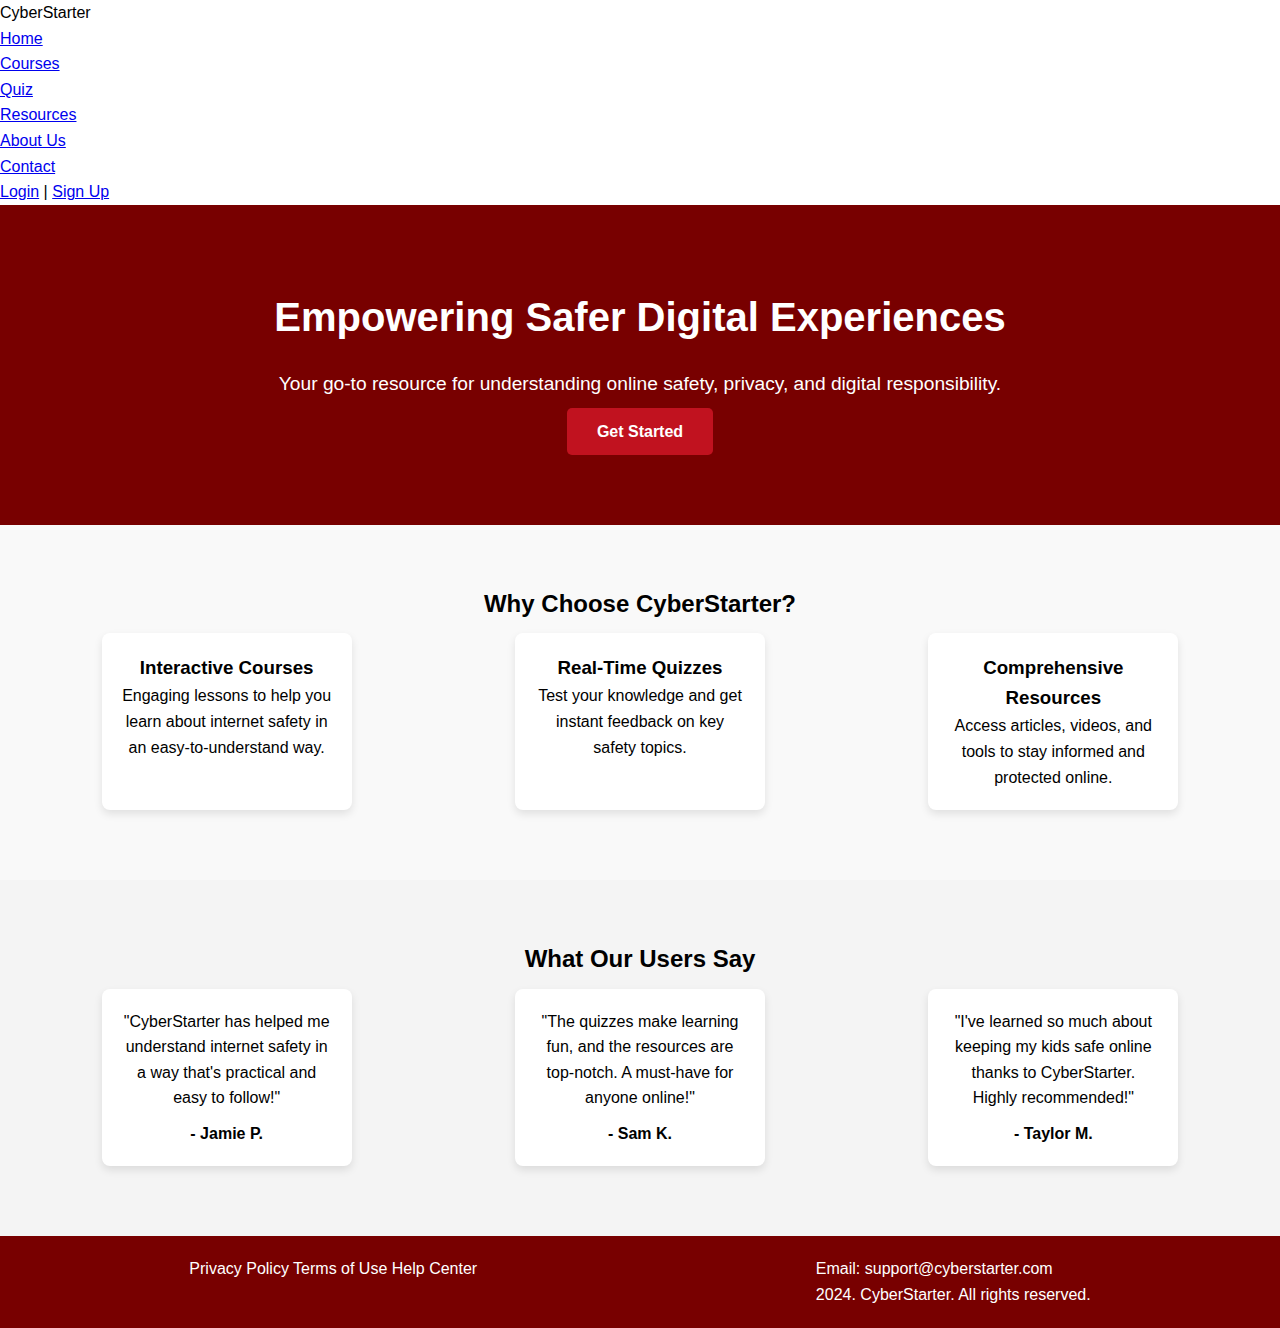
<file: Cyber-starter/landing-page.html>
<!DOCTYPE html>
<html lang="en">
<head>
    <meta charset="UTF-8">
    <meta name="viewport" content="width=device-width, initial-scale=1.0">
    <title>CyberStarter - Stay Safe Online</title>
    <link rel="stylesheet" href="landing-page.css">
</head>
<body>
    <!-- Header -->
    <header>
        <div class="logo">CyberStarter</div>
        <nav>
            <ul>
                <li><a href="index.html">Home</a></li>
                <li><a href="Courses.html">Courses</a></li>
                <li><a href="Quiz-layout.html">Quiz</a></li>
                <li><a href="Resources.html">Resources</a></li>
                <li><a href="About-us.html">About Us</a></li>
                <li><a href="Contact.html">Contact</a></li>
            </ul>
        </nav>
        <div class="auth-buttons">
            <a href="login-page.html">Login</a> | <a href="signup-page.html">Sign Up</a>
        </div>
    </header>

    <!-- Hero Section -->
    <section class="hero">
        <h1>Empowering Safer Digital Experiences</h1>
        <p>Your go-to resource for understanding online safety, privacy, and digital responsibility.</p>
        <a href="signup-page.html" class="cta-button">Get Started</a>
    </section>

    <!-- Features Section -->
    <section class="features">
        <h2>Why Choose CyberStarter?</h2>
        <div class="features-container">
            <div class="feature">
                <h3>Interactive Courses</h3>
                <p>Engaging lessons to help you learn about internet safety in an easy-to-understand way.</p>
            </div>
            <div class="feature">
                <h3>Real-Time Quizzes</h3>
                <p>Test your knowledge and get instant feedback on key safety topics.</p>
            </div>
            <div class="feature">
                <h3>Comprehensive Resources</h3>
                <p>Access articles, videos, and tools to stay informed and protected online.</p>
            </div>
        </div>
    </section>

    <!-- Testimonials Section -->
    <section class="testimonials">
        <h2>What Our Users Say</h2>
        <div class="testimonials-container">
            <div class="testimonial">
                <p>"CyberStarter has helped me understand internet safety in a way that's practical and easy to follow!"</p>
                <h4>- Jamie P.</h4>
            </div>
            <div class="testimonial">
                <p>"The quizzes make learning fun, and the resources are top-notch. A must-have for anyone online!"</p>
                <h4>- Sam K.</h4>
            </div>
            <div class="testimonial">
                <p>"I've learned so much about keeping my kids safe online thanks to CyberStarter. Highly recommended!"</p>
                <h4>- Taylor M.</h4>
            </div>
        </div>
    </section>

    <!-- Footer -->
    <footer>
        <div class="footer-content">
            <div class="quick-links">
                <a href="#">Privacy Policy</a>
                <a href="#">Terms of Use</a>
                <a href="#">Help Center</a>
            </div>
            <div class="contact-info">
                <p>Email: support@cyberstarter.com</p>
                <p>2024. CyberStarter. All rights reserved.</p>
            </div>
        </div>
    </footer>
</body>
</html>
</file>
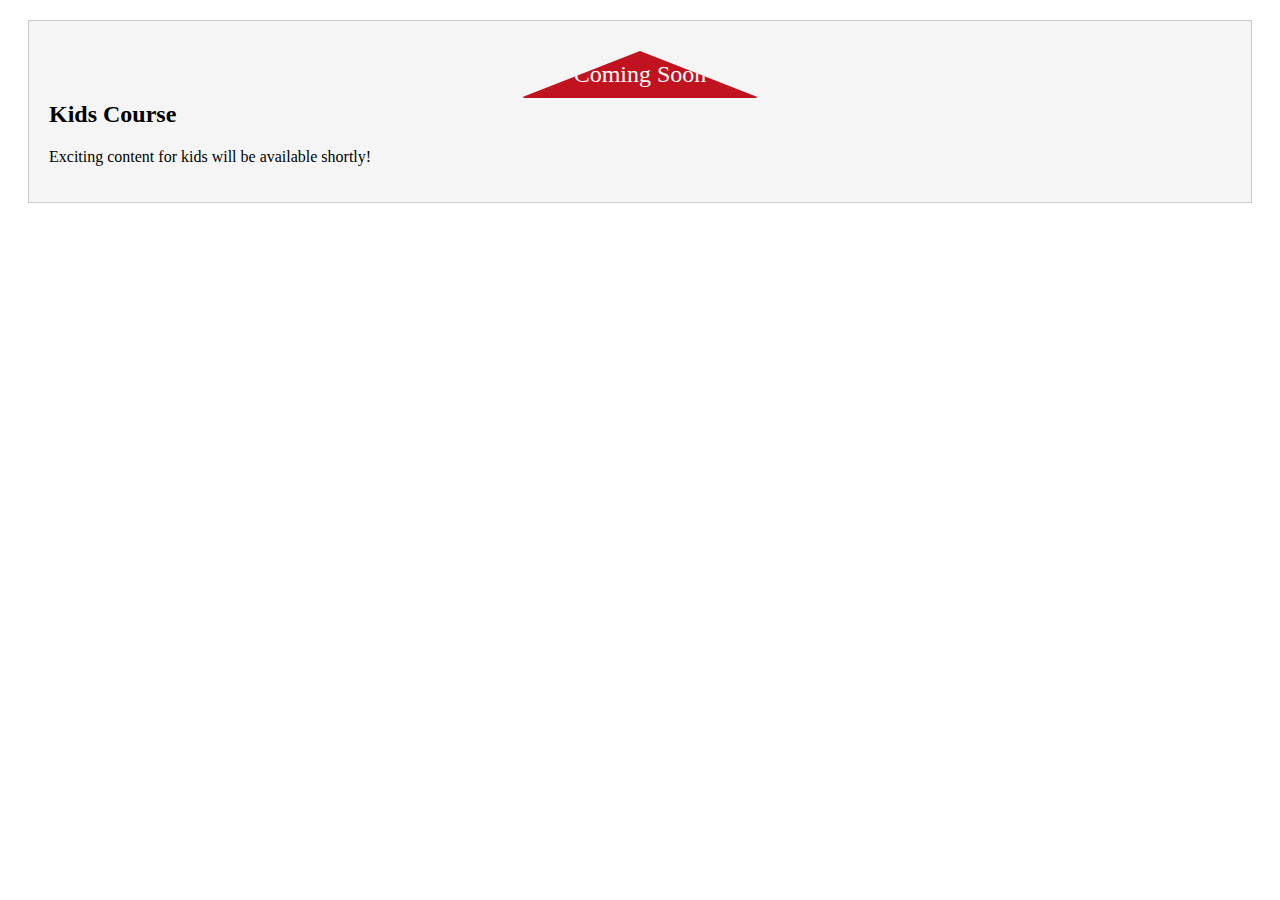
<file: Cyber-starter/quizzes/coming-soon.html>
<!DOCTYPE html>
<html lang="en">
<head>
    <meta charset="UTF-8">
    <meta name="viewport" content="width=device-width, initial-scale=1.0">
    <title>Kids Course</title>
    <style>
        .course-container {
            position: relative;
            margin: 20px;
            padding: 20px;
            background-color: #f5f5f5; /* Adjust as needed */
            border: 1px solid #ccc;
        }

        .coming-soon-banner {
            position: absolute;
            top: 10px; /* Adjust as needed */
            left: 50%;
            transform: translateX(-50%);
            background-color: #C1121F; /* Your primary color */
            color: #fff;
            padding: 10px 20px;
            font-size: 1.5em;
            border-radius: 5px;
            text-align: center;
            z-index: 10; /* Ensure it appears above other content */
            /* Banner shape */
            clip-path: polygon(50% 0%, 0% 100%, 100% 100%);
            width: 200px; /* Adjust width as needed */
            margin-top: 20px; /* Add space above the banner */
        }

        /* Optional: Adjust the container to provide more space */
        .course-container {
            padding-top: 60px; /* Adjust to accommodate the banner */
        }
    </style>
</head>
<body>
    <div class="course-container">
        <div class="coming-soon-banner">Coming Soon</div>
        <h2>Kids Course</h2>
        <p>Exciting content for kids will be available shortly!</p>
    </div>
</body>
</html>
</file>
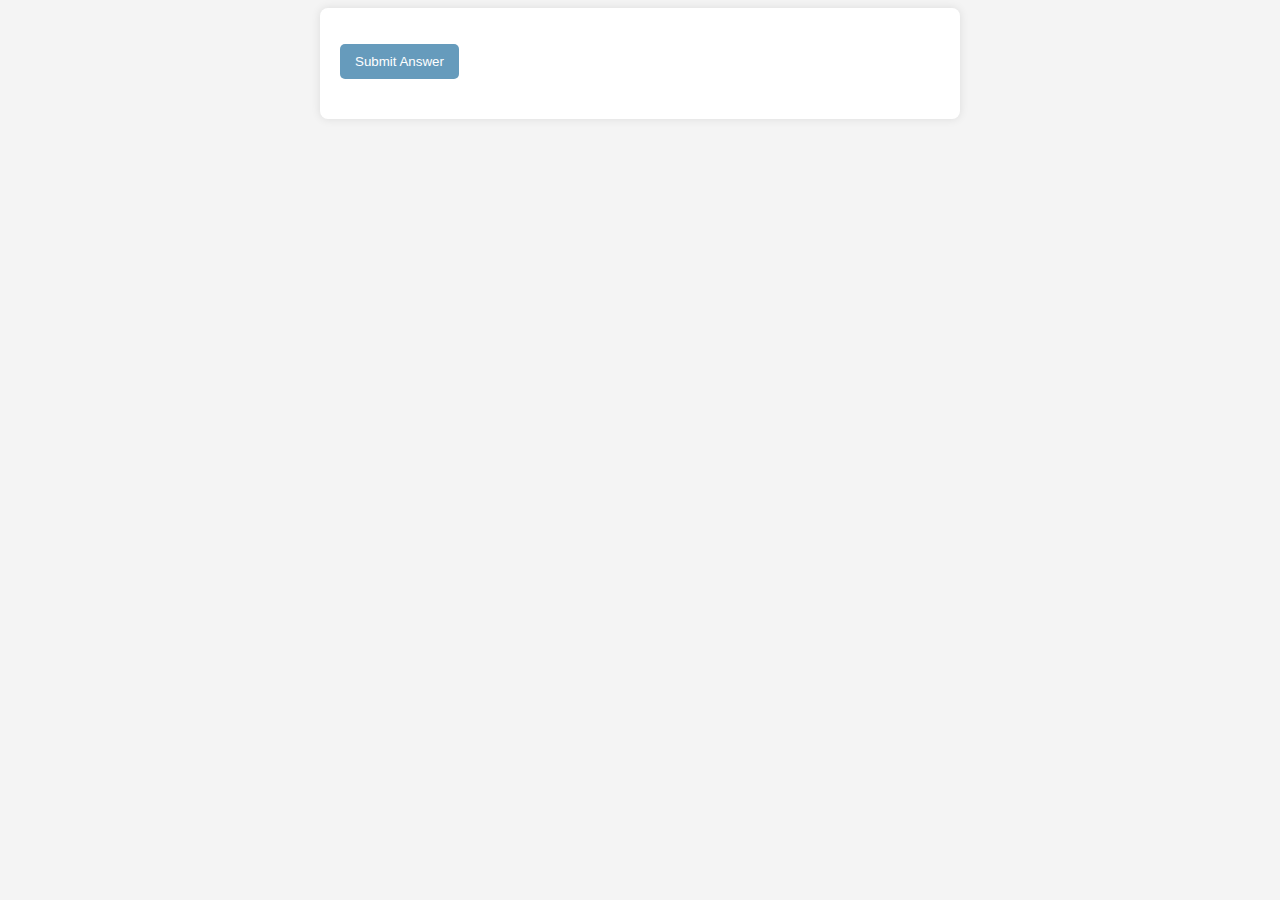
<file: Cyber-starter/quizzes/quiz_api.html>
<!DOCTYPE html>
<html lang="en">
<head>
  <meta charset="UTF-8">
  <meta name="viewport" content="width=device-width, initial-scale=1.0">
  <title>Quiz App</title>
  <style>
    body { font-family: Arial, sans-serif; background-color: #f4f4f4; color: #333; }
    .quiz-container { max-width: 600px; margin: 0 auto; padding: 20px; background-color: #fff; border-radius: 8px; box-shadow: 0 0 10px rgba(0, 0, 0, 0.1); }
    .question { font-size: 1.2em; margin-bottom: 15px; }
    .options { list-style-type: none; padding: 0; }
    .options li { margin-bottom: 10px; }
    .options li label { cursor: pointer; }
    .btn { display: inline-block; padding: 10px 15px; color: #fff; background-color: #669BBC; border: none; border-radius: 5px; cursor: pointer; }
    .btn:hover { background-color: #003049; }
    .result { font-weight: bold; margin-top: 20px; }
  </style>
</head>
<body>

<div class="quiz-container">
  <div id="quiz">
    <div id="question" class="question"></div>
    <ul id="options" class="options"></ul>
    <button id="submit" class="btn">Submit Answer</button>
    <div id="result" class="result"></div>
  </div>
</div>

<script>
  let currentQuestionIndex = 0;
  let questions = [];

  // Fetch questions from API
  async function fetchQuestions() {
    try {
      const response = await fetch(' http://127.0.0.1:5000/'); // Update with your API URL
      questions = await response.json();
      displayQuestion();
    } catch (error) {
      console.error('Error fetching questions:', error);
    }
  }

  // Display a question
  function displayQuestion() {
    const question = questions[currentQuestionIndex];
    document.getElementById('question').textContent = question.question;
    const optionsElement = document.getElementById('options');
    optionsElement.innerHTML = '';
    
    question.options.forEach((option, index) => {
      const li = document.createElement('li');
      li.innerHTML = `
        <input type="radio" name="option" id="option${index}" value="${option}">
        <label for="option${index}">${option}</label>
      `;
      optionsElement.appendChild(li);
    });
  }

  // Handle answer submission
  document.getElementById('submit').addEventListener('click', () => {
    const selectedOption = document.querySelector('input[name="option"]:checked');
    if (!selectedOption) {
      alert('Please select an answer!');
      return;
    }

    const answer = selectedOption.value;
    const correctAnswer = questions[currentQuestionIndex].answer;
    const resultElement = document.getElementById('result');

    if (answer === correctAnswer) {
      resultElement.textContent = 'Correct!';
      resultElement.style.color = 'green';
    } else {
      resultElement.textContent = `Incorrect. The correct answer was: ${correctAnswer}`;
      resultElement.style.color = 'red';
    }

    // Move to next question or finish quiz
    currentQuestionIndex++;
    if (currentQuestionIndex < questions.length) {
      setTimeout(() => {
        resultElement.textContent = '';
        displayQuestion();
      }, 1000);
    } else {
      setTimeout(() => {
        resultElement.textContent = 'Quiz completed!';
        document.getElementById('quiz').innerHTML = '';
      }, 1000);
    }
  });

  // Initialize quiz
  fetchQuestions();
</script>

</body>
</html>
</file>
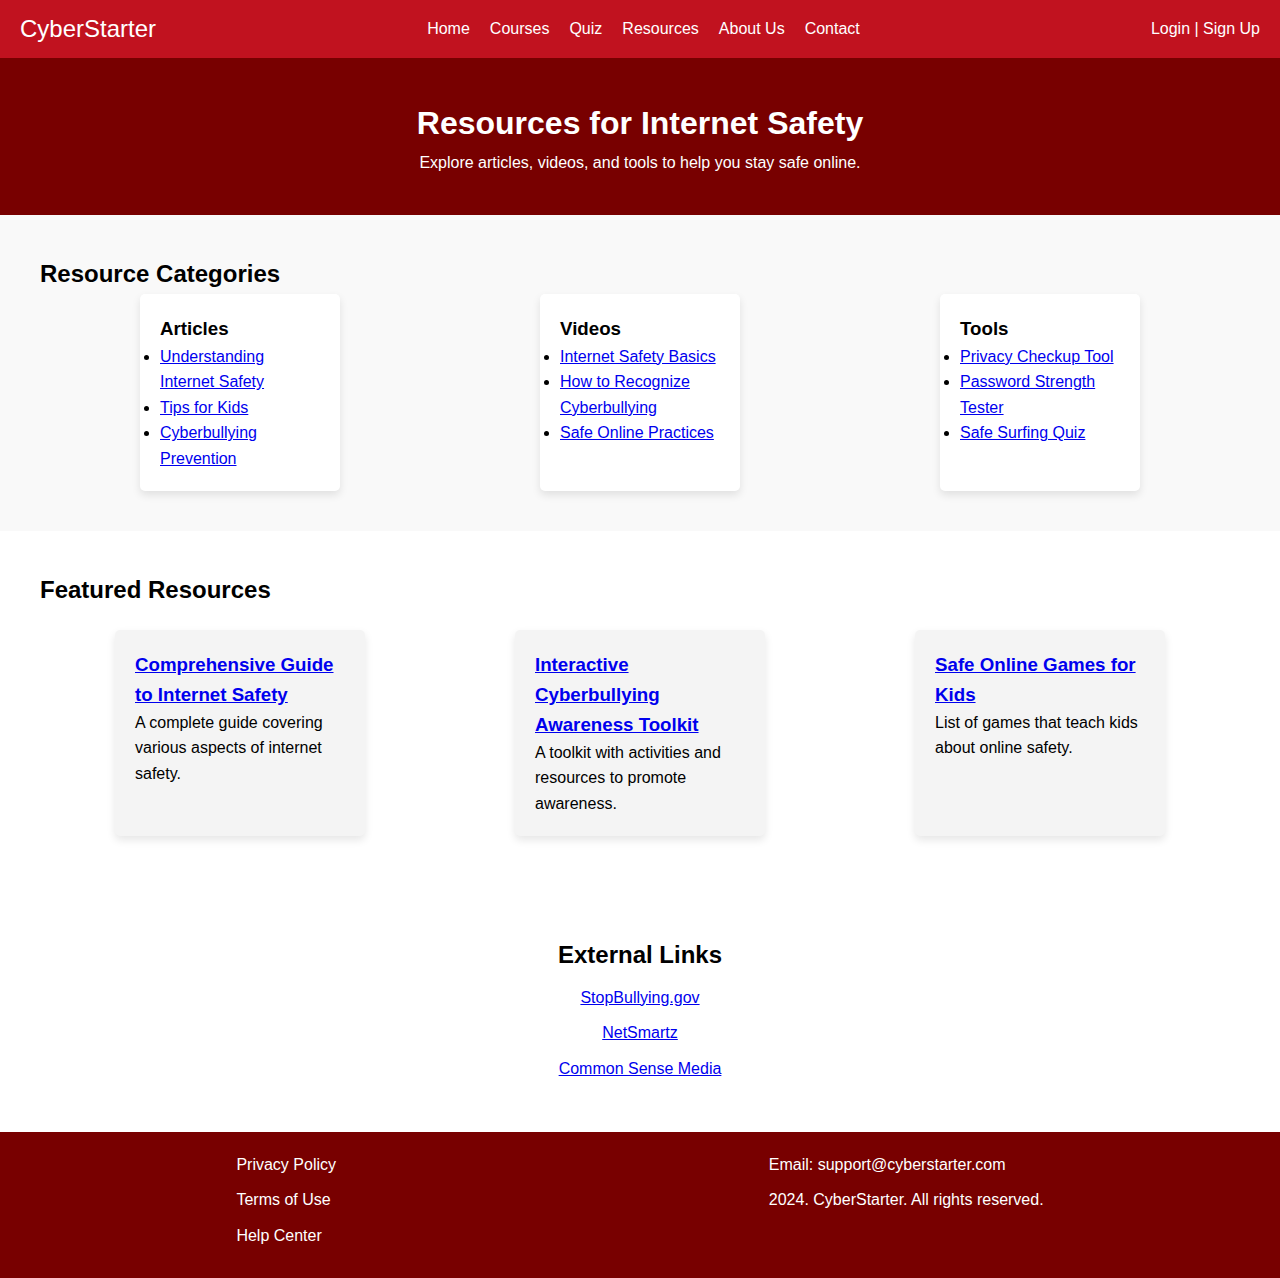
<file: Cyber-starter/quizzes/resources.html>
<!DOCTYPE html>
<html lang="en">
<head>
    <meta charset="UTF-8">
    <meta name="viewport" content="width=device-width, initial-scale=1.0">
    <title>Resources</title>
    <link rel="stylesheet" href="resources.css">
</head>
<body>
    <!-- Header -->
    <header>
        <div class="logo">CyberStarter</div>
        <nav>
            <ul>
                <li><a href="index.html">Home</a></li>
                <li><a href="Courses.html">Courses</a></li>
                <li><a href="Quiz-layout.html">Quiz</a></li>
                <li><a href="Resources.html">Resources</a></li>
                <li><a href="#">About Us</a></li>
                <li><a href="#">Contact</a></li>
            </ul>
        </nav>
        <div class="auth-buttons">
            <a href="login-page.html">Login</a> | <a href="signup-page.html">Sign Up</a>
        </div>
    </header>

    <!-- Hero Section -->
    <section class="hero">
        <h1>Resources for Internet Safety</h1>
        <p>Explore articles, videos, and tools to help you stay safe online.</p>
    </section>

    <!-- Resource Categories -->
    <section class="resource-categories">
        <h2>Resource Categories</h2>
        <div class="categories-container">
            <div class="category-card">
                <h3>Articles</h3>
                <ul>
                    <li><a href="#">Understanding Internet Safety</a></li>
                    <li><a href="#">Tips for Kids</a></li>
                    <li><a href="#">Cyberbullying Prevention</a></li>
                </ul>
            </div>
            <div class="category-card">
                <h3>Videos</h3>
                <ul>
                    <li><a href="#">Internet Safety Basics</a></li>
                    <li><a href="#">How to Recognize Cyberbullying</a></li>
                    <li><a href="#">Safe Online Practices</a></li>
                </ul>
            </div>
            <div class="category-card">
                <h3>Tools</h3>
                <ul>
                    <li><a href="#">Privacy Checkup Tool</a></li>
                    <li><a href="#">Password Strength Tester</a></li>
                    <li><a href="#">Safe Surfing Quiz</a></li>
                </ul>
            </div>
        </div>
    </section>

    <!-- Featured Resources -->
    <section class="featured-resources">
        <h2>Featured Resources</h2>
        <div class="featured-container">
            <div class="resource-card">
                <h3><a href="#">Comprehensive Guide to Internet Safety</a></h3>
                <p>A complete guide covering various aspects of internet safety.</p>
            </div>
            <div class="resource-card">
                <h3><a href="#">Interactive Cyberbullying Awareness Toolkit</a></h3>
                <p>A toolkit with activities and resources to promote awareness.</p>
            </div>
            <div class="resource-card">
                <h3><a href="#">Safe Online Games for Kids</a></h3>
                <p>List of games that teach kids about online safety.</p>
            </div>
        </div>
    </section>

    <!-- External Links -->
    <section class="external-links">
        <h2>External Links</h2>
        <ul>
            <li><a href="https://www.stopbullying.gov" target="_blank">StopBullying.gov</a></li>
            <li><a href="https://www.netsmartz.org" target="_blank">NetSmartz</a></li>
            <li><a href="https://www.commonsensemedia.org" target="_blank">Common Sense Media</a></li>
        </ul>
    </section>

    <!-- Footer -->
    <footer>
        <div class="footer-content">
            <div class="quick-links">
                <a href="#">Privacy Policy</a>
                <a href="#">Terms of Use</a>
                <a href="#">Help Center</a>
            </div>
            <div class="contact-info">
                <p>Email: support@cyberstarter.com</p>
                <p>2024. CyberStarter. All rights reserved.</p>
            </div>
        </div>
    </footer>
</body>
</html>
</file>
<file: Cyber-starter/quizzes/resources.css>
* {
    margin: 0;
    padding: 0;
    box-sizing: border-box;
}

body {
    font-family: Arial, sans-serif;
    line-height: 1.6;
}

header {
    background: #C1121F;
    color: #fff;
    padding: 10px 20px;
    display: flex;
    justify-content: space-between;
    align-items: center;
}

.logo {
    font-size: 1.5em;
}

nav ul {
    list-style: none;
    display: flex;
}

nav ul li {
    margin-right: 20px;
}

nav ul li a {
    color: #fff;
    text-decoration: none;
}

.auth-buttons a {
    color: #fff;
    text-decoration: none;
}

.hero {
    background-color: #780000;
    color: white;
    text-align: center;
    padding: 40px 20px;
}

.resource-categories {
    padding: 40px;
    background-color: #f9f9f9;
}

.categories-container {
    display: flex;
    justify-content: space-around;
}

.category-card {
    background: #fff;
    padding: 20px;
    border-radius: 5px;
    box-shadow: 0 4px 8px rgba(0, 0, 0, 0.1);
    width: 200px;
}

.featured-resources {
    padding: 40px;
}

.featured-container {
    display: flex;
    justify-content: space-around;
    flex-wrap: wrap;
}

.resource-card {
    background: #f4f4f4;
    padding: 20px;
    margin: 20px;
    width: 250px;
    border-radius: 5px;
    box-shadow: 0 4px 8px rgba(0, 0, 0, 0.1);
}

.external-links {
    padding: 40px;
    text-align: center;
}

.external-links ul {
    list-style: none;
}

.external-links li {
    margin: 10px 0;
}

footer {
    background: #780000;
    color: #fff;
    padding: 20px;
    display: flex;
    justify-content: space-between;
    flex-wrap: wrap;
}

.footer-content {
    display: flex;
    justify-content: space-around;
    width: 100%;
}

.quick-links a {
    color: #fff;
    text-decoration: none;
    display: block;
    margin-bottom: 10px;
}

.contact-info p {
    margin-bottom: 10px;
}
</file>
<file: Cyber-starter/landing-page.css>
/* Reset and Basic Styles */
* {
    margin: 0;
    padding: 0;
    box-sizing: border-box;
}

body {
    font-family: Arial, sans-serif;
    line-height: 1.6;
}

/* Hero Section */
.hero {
    background: #780000;
    color: #fff;
    text-align: center;
    padding: 80px 20px;
}

.hero h1 {
    font-size: 2.5em;
    margin-bottom: 20px;
}

.hero p {
    font-size: 1.2em;
    margin-bottom: 20px;
}

.cta-button {
    background-color: #C1121F;
    color: #fff;
    padding: 15px 30px;
    text-decoration: none;
    font-weight: bold;
    border-radius: 5px;
}

/* Features Section */
.features {
    padding: 60px 20px;
    text-align: center;
    background-color: #f9f9f9;
}

.features-container {
    display: flex;
    justify-content: space-around;
    flex-wrap: wrap;
}

.feature {
    background: #fff;
    padding: 20px;
    border-radius: 8px;
    width: 250px;
    box-shadow: 0 4px 8px rgba(0, 0, 0, 0.1);
    margin: 10px;
}

/* Testimonials Section */
.testimonials {
    padding: 60px 20px;
    background-color: #f4f4f4;
    text-align: center;
}

.testimonials-container {
    display: flex;
    justify-content: space-around;
    flex-wrap: wrap;
}

.testimonial {
    background: #fff;
    padding: 20px;
    border-radius: 8px;
    width: 250px;
    box-shadow: 0 4px 8px rgba(0, 0, 0, 0.1);
    margin: 10px;
}

.testimonial h4 {
    margin-top: 10px;
    font-weight: bold;
}

/* Footer */
footer {
    background: #780000;
    color: #fff;
    padding: 20px;
    display: flex;
    justify-content: space-between;
    flex-wrap: wrap;
}

.footer-content {
    display: flex;
    justify-content: space-around;
    width: 100%;
}

.quick-links a, .contact-info p {
    color: #fff;
    text-decoration: none;
}
</file>
